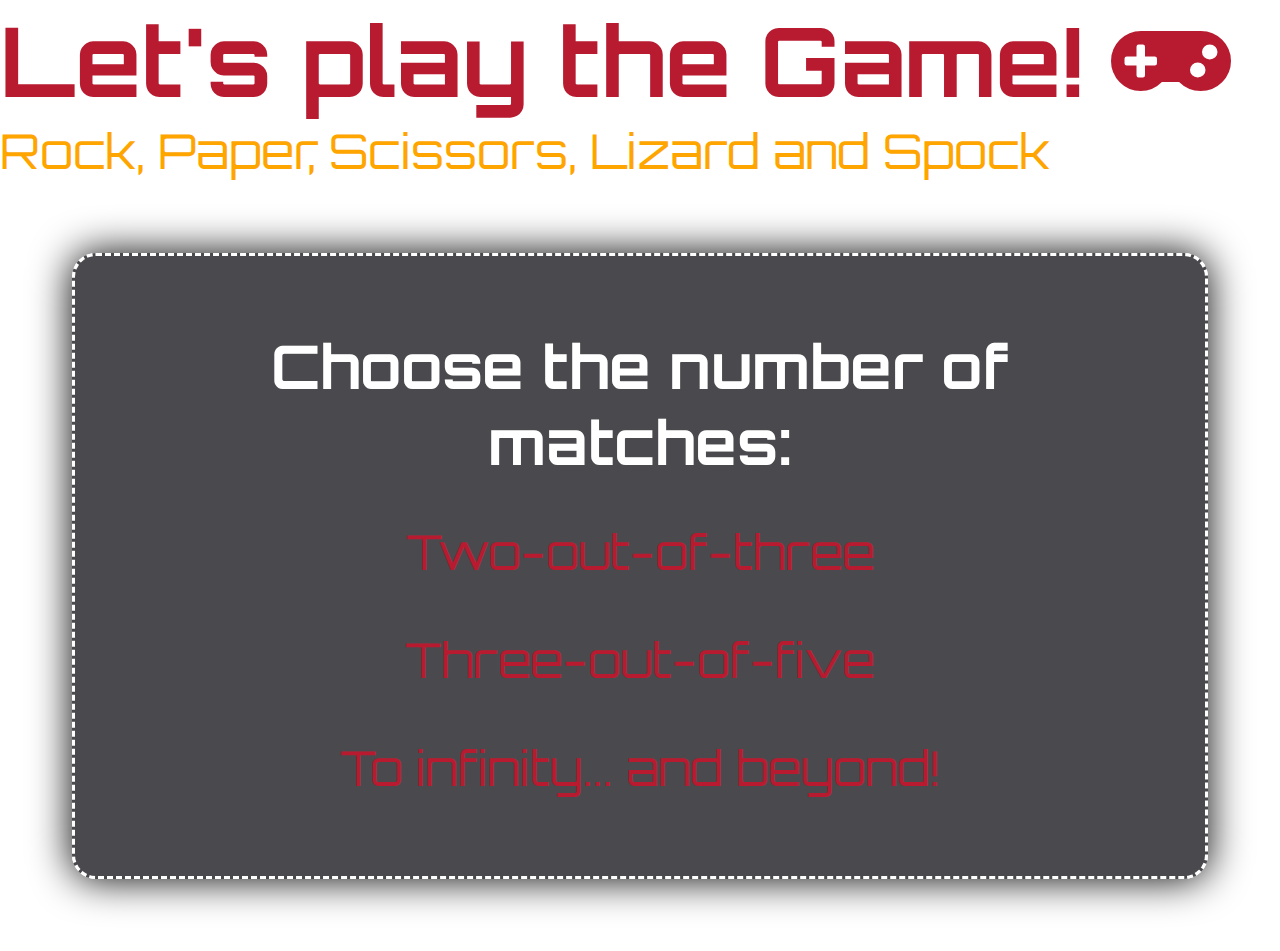
<file: index.html>
<!DOCTYPE html>
<html lang="en">
  <head>
    <meta charset="utf-8">
    <meta name="viewport" content="width=device-width">
    <title>Rock, Paper, Scissors, Lizard, Spock Game</title>
    <link href="WebsiteStructure/./CSS/index.css" rel="stylesheet" type="text/css"/>
    <link rel="stylesheet" href="https://cdnjs.cloudflare.com/ajax/libs/font-awesome/5.11.2/css/all.css">
    <style>
    @import url('https://fonts.googleapis.com/css2?family=Orbitron&display=swap');
    </style>
  </head>
  
  <body>
    <div class="title">
      <!--Let's play the game-->
      <h1>Let's play the Game! <i class="fas fa-gamepad"></i></h1>
      <!--Rock, Paper, Scissors, Lizard and Spock-->
      <p>Rock, Paper, Scissors, Lizard and Spock</p>
    </div>

    <!--Number of maches-->
    <div class="p-choose">
      <div class="choose">
        <h1>Choose the number of matches:</h1>
        <a href="WebsiteStructure/./HTML/Game.html" id="three"><i class="fas fa-caret-right"></i> Two-out-of-three <i class="fas fa-caret-left"></i></a>
        <a href="WebsiteStructure/./HTML/Game.html" id="five"><i class="fas fa-caret-right"></i> Three-out-of-five <i class="fas fa-caret-left"></i></a>
        <a href="WebsiteStructure/./HTML/Game.html" id="infinity"><i class="fas fa-caret-right"></i> To infinity... and beyond! <i class="fas fa-caret-left"></i></a>
      </div>
    </div>


    <script src="WebsiteStructure/JS/Game.js"></script>
  </body>
</html>
</file>
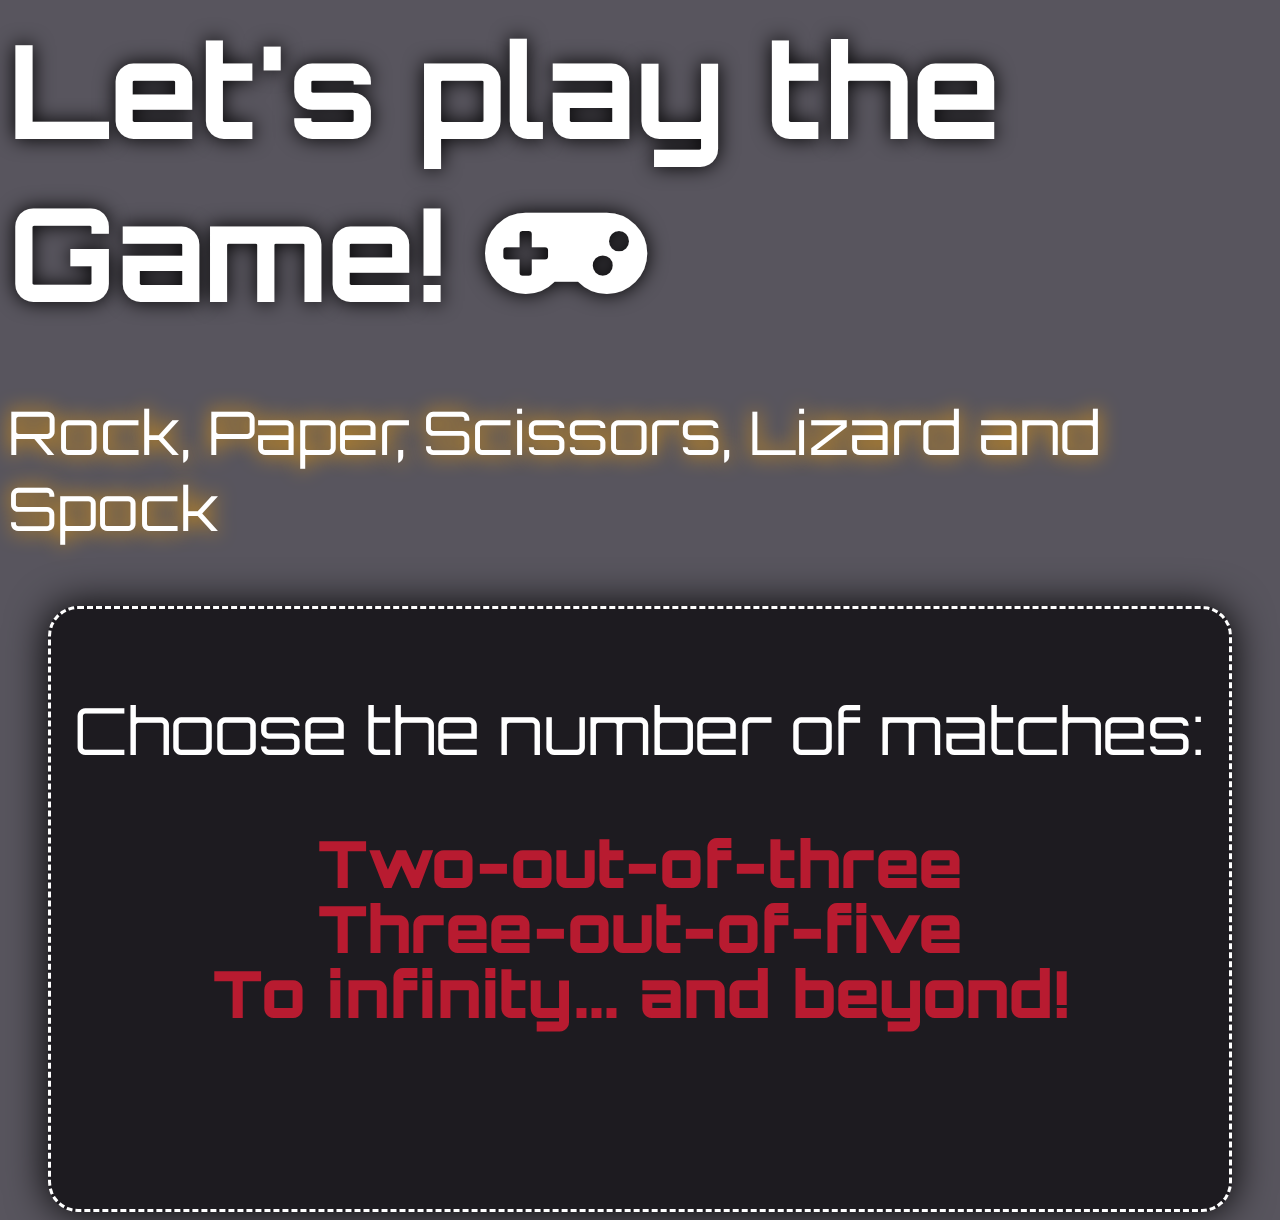
<file: HTML/index.html>
<!DOCTYPE html>
<html>
  <head>
    <meta charset="utf-8">
    <meta name="viewport" content="width=device-width">
    <title>Rock, Paper, Scissors, Lizard, Spock Game</title>
    <link href="../CSS/index.css" rel="stylesheet" type="text/css" />
    <link rel="stylesheet" href="https://cdnjs.cloudflare.com/ajax/libs/font-awesome/5.11.2/css/all.css">
    <style>
    @import url('https://fonts.googleapis.com/css2?family=Russo+One&display=swap');
    @import url('https://fonts.googleapis.com/css2?family=Orbitron&display=swap');
    </style>
  </head>
  
  </style>
  <body>
    <!--Let's play the game-->
    <div class="style-let">Let's play the Game! <i class="fas fa-gamepad"></i></div>
    <!--Rock, Paper, Scissors, Lizard and Spock-->
    <p class="style-rps">Rock, Paper, Scissors, Lizard and Spock</p>
    <!--Number of maches-->
    <div class="style-choose">
        <div class="style-matches">Choose the number of matches:</div>
        <i class="fas fa-caret-right set"><a href="Game.html" class="option" id="three"> Two-out-of-three </a><i class="fas fa-caret-left"></i></i><br>
        <i class="fas fa-caret-right set"><a href="Game.html" class="option" id="five"> Three-out-of-five </a><i class="fas fa-caret-left"></i></i><br>
        <i class="fas fa-caret-right set"><a href="Game.html" class="option" id="infinity"> To infinity... and beyond! </a><i class="fas fa-caret-left"></i></i>
    </div>

    <script src="../JS/Game.js"></script>
  </body>
</html>
</file>
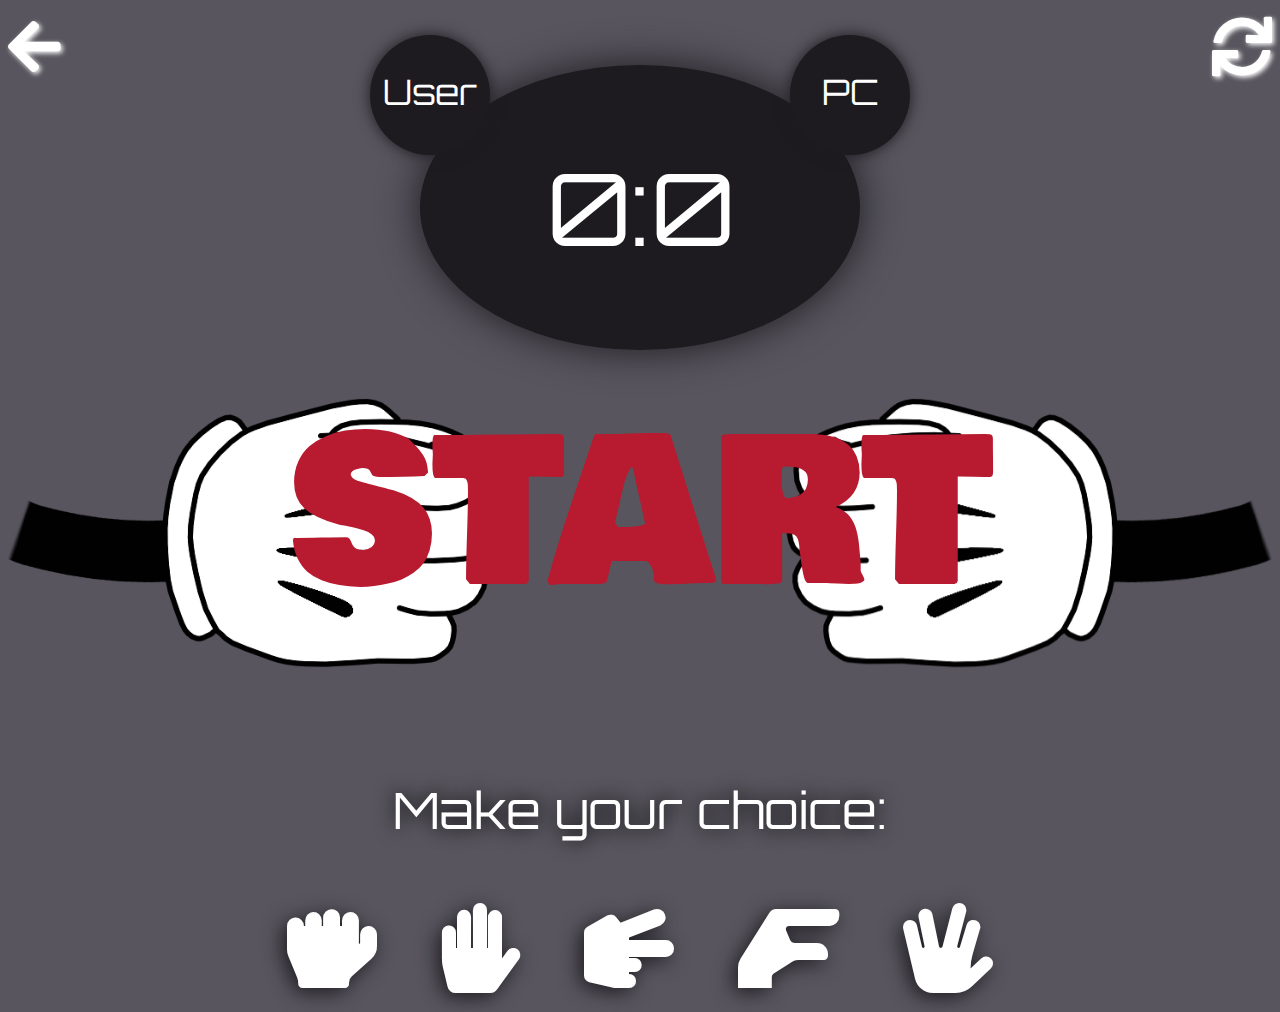
<file: HTML/Game.html>
<!DOCTYPE html>
<html>
  <head>
    <meta charset="utf-8">
    <meta name="viewport" content="width=device-width">
    <title>Rock, Paper, Scissors, Lizard, Spock Game</title>
    <link href="../CSS/index.css" rel="stylesheet" type="text/css" />
    <link rel="stylesheet" href="https://cdnjs.cloudflare.com/ajax/libs/font-awesome/5.11.2/css/all.css">
    <style>
    @import url('https://fonts.googleapis.com/css2?family=Russo+One&display=swap');
    @import url('https://fonts.googleapis.com/css2?family=Orbitron&display=swap');
    @import url('https://fonts.googleapis.com/css2?family=Bowlby+One+SC&display=swap');
    </style>
  </head>
  
  </style>
  <body>
    <!--Home-->
    <a href="index.html" class="home"><i class="fas fa-arrow-left"></i></a>
    <!--Restart-->
    <a href="../HTML/Game.html" class="restart"><i class="fas fa-sync"></i></a>
    <!--Score board-->
    <div class="board">
      <div id="pc_point" class="s-name"><p class="p-name">PC</p></div>
      <div id="user_point" class="s-name"><p class="p-name">User</p></div>
      <span id="user-0">0</span>:<span id="pc-0">0</span>
    </div>
    <!--Hands-->
    <div class="center-hands">
      <img class="user-hand" src="../Hands/Rock.png" alt="">
      <img class="pc-hand" src="../Hands/Rock.png" alt="">
    </div>
    <!--Make your choice:-->
    <div class="choices">
      <div class="result"><p class="style-phrase">Make your choice:</p></div>
      <i id="Rock" class="fas fa-hand-rock c"></i>
      <i id="Paper" class="fas fa-hand-paper c"></i>
      <i id="Scissors" class="fas fa-hand-scissors c"></i>
      <i id="Lizard" class="fas fa-hand-lizard c"></i>
      <i id="Spock" class="fas fa-hand-spock c"></i>
    </div>

    <div class="position"><p class="style-lw">START</p></div>

    <script src="../JS/Game.js"></script>
  </body>
</html>
</file>
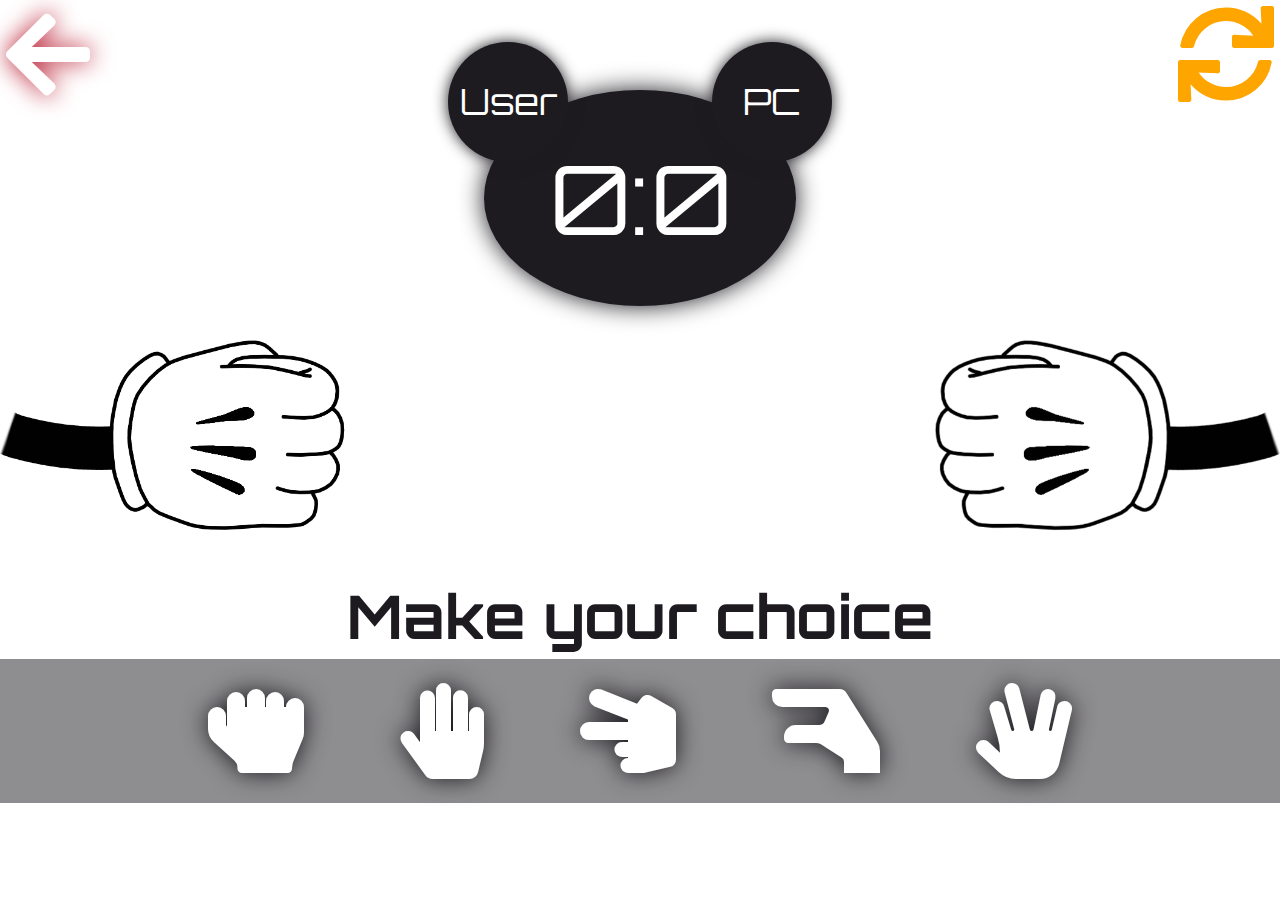
<file: WebsiteStructure/HTML/Game.html>
<!DOCTYPE html>
<html lang="en">
  <head>
    <meta charset="utf-8">
    <meta name="viewport" content="width=device-width">
    <title>Rock, Paper, Scissors, Lizard, Spock Game</title>
    <link href="../CSS/index.css" rel="stylesheet" type="text/css" />
    <link rel="stylesheet" href="https://cdnjs.cloudflare.com/ajax/libs/font-awesome/5.11.2/css/all.css">
    <style>
    @import url('https://fonts.googleapis.com/css2?family=Orbitron&display=swap');
    @import url('https://fonts.googleapis.com/css2?family=Bowlby+One+SC&display=swap');
    </style>
  </head>

  <body>
    <!--Home-->
    <a href="../../index.html" class="home"><i class="fas fa-arrow-left"></i></a>
    
    <!--Restart-->
    <a href="Game.html" class="restart"><i class="fas fa-sync"></i></a>

    <!--Score board-->
    <div class="board">
      <div id="pc_point"><p>PC</p></div>
      <div id="user_point"><p>User</p></div>
      <span id="user-0">0</span>:<span id="pc-0">0</span>
    </div>

    <!--Hands-->
    <div class="center-hands">
      <!--YOU LOSE & YOU WIN-->
      <p id="lw" class="style-lw"></p>
      <img class="user-hand" src="../HandsPictures/Rock.png" alt="">
      <img class="pc-hand" src="../HandsPictures/Rock.png" alt="">
    </div>

    <!--Phrase-->
    <p id="phrase" class="style-phrase">Make your choice</p>

    <!--Choices-->
    <div class="choices">
        <i id="Rock" class="fas fa-hand-rock c"></i>
        <i id="Paper" class="fas fa-hand-paper c"></i>
        <i id="Scissors" class="fas fa-hand-scissors c"></i>
        <i id="Lizard" class="fas fa-hand-lizard c"></i>
        <i id="Spock" class="fas fa-hand-spock c"></i>
    </div>

    <script src="../JS/Game.js"></script>
  </body>
</html>
</file>
<file: WebsiteStructure/CSS/index.css>
body{background-image: url(https://wallpaperaccess.com/full/857915.jpg); background-size: cover; background-position: center;}
*{text-decoration: none; font-family:'Orbitron', sans-serif; color:white; box-sizing: border-box; border: none; margin: 0; padding: 0; font-size: x-large;}

/*Let's play the game*/
.title h1, i{font-size: 4rem; color: rgba(184, 27, 48);}
/*Rock, Paper, Scissors, Lizard and Spock*/
.title p{font-size: 2rem; color: orange;}

/*Number of maches*/
.p-choose{display: flex; justify-content: center;}
.choose{padding: 3rem; margin: 3rem; width: 100%; height: 100%; border-radius: 1rem; border: dashed; box-shadow: 0 0 40px black; text-align: center; background-color: rgba(29, 27, 32, 0.8);}
.choose h1{font-size: 2.5rem; padding-bottom: 1.5rem 0;}
.choose a{font-size: 2rem; color:rgba(184, 27, 48); width: 100%; display: inline-table; transition: all .2s;}
.choose a:hover{font-size: 2.5rem; color: white; text-shadow: 0 0.5rem 1rem rgba(255, 0, 0, 0.7);}
.choose a i{opacity: 0; padding: 0.25rem; color: orange; text-shadow: 0 0.5rem 1rem rgba(255, 0, 0, 0.7);}
.choose a:hover i{opacity: 1;}

/*Home*/
.home i{position: relative; font-size: 4rem; color: rgba(184, 27, 48); text-shadow: 0 0 1rem white; transition:all 0.5s; padding: 0.5%; z-index: 4;}
.home i:hover{text-shadow: 0 0 1rem rgba(184, 27, 48); color:white;}

/*Restart*/
.restart i{position:relative; float: right; font-size: 4rem; color:orange; text-shadow: 0 0 1rem white; transition:all 0.5s; padding: 0.5%; z-index: 4;}
.restart i:hover{text-shadow: 0 0 1rem orange; color: white;}

/*Score board*/
.board{box-shadow: 0 0 1rem rgb(29, 27, 32); border-radius: 50%; background-color: rgb(29, 27, 32); width: fit-content; min-width: 13rem; margin: auto; position: relative; text-align: center; padding: 2rem; margin-top:-1.5%; font-size: 4rem;}
.board div p{font-size: 1.5rem; display: flex; height: 100%; justify-content: center; align-items: center;}
.board div{background-color:rgb(29, 27, 32); box-shadow:0 0 15px rgb(29, 27, 32); border-radius: 50%; width: 5rem; height: 5rem;}
#pc_point{position: absolute; top:-2rem; right: -1.5rem;}
#user_point{position: absolute; top:-2rem; left: -1.5rem;}
.board span{font-size: 4rem;}

/*Hands*/
.user-hand{width: 35%; margin-right: auto;}
.pc-hand{width: 35%; margin-left: auto; transform:rotateY(180deg);}
.center-hands{width: 100%; display: flex; position: relative; justify-content: center;}

/*Phrase*/
.style-phrase{font-size: 2.5rem; position: relative; width: 100%; font-weight: bolder; text-align: center; color: rgb(29, 27, 32); background-color: rgba(255, 255, 255, 0.5); padding: 5px 0px; display: block;}

/*Choices*/
.choices{position: relative; z-index: 3; left: 0; right: 0; display: flex; justify-content: center; background-color: rgba(29, 27, 32, 0.5);}
.c{color: white; text-shadow: 0 0 1rem rgb(29, 27, 32); font-size: 4rem; transition: all 0.5s; cursor: pointer; padding: 1rem 2rem;}
.c:hover{color:rgb(29, 27, 32); text-shadow: 0 0 1rem white;}

/*YOU LOSE & YOU WIN*/
.style-lw{font-family: 'Bowlby One SC', cursive; z-index: 2; font-size: 8rem; display: flex; position: absolute; margin: auto; top:0; right: 0; left: 0; bottom: 0; justify-content: center; align-items: center;}

/*320px — 480px: Mobile devices*/
@media (min-width:320px) and (max-width:480px){
  *{font-size: xx-small;}
  .choose{padding: 1rem; margin: 1rem;}
  .choose a{font-size: 1.5rem;}
  .choose a:hover{font-size: 2rem;}
  .c{padding: 0.5rem 1rem;}
  .user-hand{width: 45%;}
  .pc-hand{width: 45%;}
}
/*481px — 768px: iPads, Tablets*/
@media (min-width:481px) and (max-width:768px){
  *{font-size: xx-small;}
  .user-hand{width: 45%;}
  .pc-hand{width: 45%;}
}
/*769px — 1024px: Small screens, laptops*/
@media (min-width:769px) and (max-width:1024px){
  *{font-size: small;}
}
/*1025px — 1200px: Desktops, large screens*/
@media (min-width:1025px) and (max-width:1200px){
  *{font-size: small;}
}

/*User's hand movement*/
@keyframes shakeUser {
  0%{transform:translateY(0px);}
  15%{transform:translateY(-50px);}
  25%{transform:translateY(0px);}
  35%{transform:translateY(-50px);}
  50%{transform:translateY(0px);}
  65%{transform:translateY(-50px);}
  75%{transform:translateY(0px);}
  85%{transform:translateY(-50px);}
  100%{transform:translateY(0px);}
}
/*PC's hand movement*/
@keyframes shakePC {
  0%{transform:rotateY(180deg) translateY(0px);}
  15%{transform:rotateY(180deg) translateY(-50px);}
  25%{transform:rotateY(180deg) translateY(0px);}
  35%{transform:rotateY(180deg) translateY(-50px);}
  50%{transform:rotateY(180deg) translateY(0px);}
  65%{transform:rotateY(180deg) translateY(-50px);}
  75%{transform:rotateY(180deg) translateY(0px);}
  85%{transform:rotateY(180deg) translateY(-50px);}
  100%{transform:rotateY(180deg) translateY(0px);}
}
</file>
<file: CSS/index.css>
body{font-family:'Orbitron', sans-serif; background-color:rgb(88, 85, 94); color:white;}
*{text-decoration:none; font-family:'Orbitron', sans-serif;}

/*Let's play the game*/
.style-let{font-weight:bold; font-size: 130px; text-shadow:0 0 20px black;}

/*Rock, Paper, Scissors, Lizard and Spock*/
.style-rps{font-size:60px; text-shadow:0 0 20px orange;}

/*Number of maches*/
.style-choose{padding: 20px; margin:auto; width:90%; height: 35em; border-radius:30px; border:dashed rgb(255, 255, 255); box-shadow:0 0 40px black; text-align:center; background-color:rgb(29, 27, 32);}
.style-matches{font-size:65px; padding: 60px 0;}
.option{font-size:65px; color:rgba(184, 27, 48); transition: all .2s;}
.option:hover{font-size:75px; color:white;}
.set{color:rgba(255, 255, 0, 0);}
.set:hover{color:orange; font-size:75px; text-shadow:0px 10px 8px rgba(184, 27, 48);}

/*Home*/
.home{position: relative; font-size: 60px; color:white; text-shadow:2px 2px 5px white; transition:all 0.2s;}
.home:hover{text-shadow: 0 0 30px rgb(29, 27, 32); color:white;}

/*Restart*/
.restart{position:relative; float: right; font-size: 60px; color:white; text-shadow:2px 2px 5px white; transition:all 0.2s;}
.restart:hover{text-shadow: 0 0 30px rgb(29, 27, 32); color:white;}

/*Score board*/
.board{box-shadow:0 0 40px rgb(29, 27, 32); border-radius:50%; background-color:rgb(29, 27, 32); width:280px; margin:auto; position: relative; font-size: 100px; text-align: center; padding: 80px; margin-top:-1.5%;}
.s-name{background-color:rgb(29, 27, 32); box-shadow:0 0 15px rgb(29, 27, 32); border-radius:50%; font-size: 35px; width: 120px; height: 120px;}
#pc_point{position: absolute; top:-30px; right: -50px;}
#user_point{position: absolute; top:-30px; left: -50px;}
.p-name{justify-content: center; align-items: center;}

/*Hands*/
.pc-hand{width:50%; transform:rotateY(180deg);}
.user-hand{width:50%;}
.center-hands{width:100%; display:flex; justify-content: center;}

.style-lw{font-family: 'Bowlby One SC', cursive; padding-top: 10%; color: rgba(184, 27, 48); font-size: 200px; position: absolute; display: flex; justify-content: center; align-items: center; top: 0; right: 0; left: 0; bottom: 0;}

/*Make your choice:*/
.choices{width:100%; position:relative; font-size:90px; text-align:center;}
.style-phrase{font-size:50px; color:white; text-shadow:0 0 20px black;}
.c{padding: 0 20px; text-shadow:4px 4px 20px rgb(29, 27, 32); transition:all 0.5s; transform:rotateY(180deg); cursor: pointer;}
.c:hover{color:rgb(29, 27, 32); text-shadow:4px 4px 20px white;}

/*User's hand movement*/
@keyframes shakeUser {
  0%{transform:translateY(0px);}
  15%{transform:translateY(-50px);}
  25%{transform:translateY(0px);}
  35%{transform:translateY(-50px);}
  50%{transform:translateY(0px);}
  65%{transform:translateY(-50px);}
  75%{transform:translateY(0px);}
  85%{transform:translateY(-50px);}
  100%{transform:translateY(0px);}
}
/*PC's hand movement*/
@keyframes shakePC {
  0%{transform:rotateY(180deg) translateY(0px);}
  15%{transform:rotateY(180deg) translateY(-50px);}
  25%{transform:rotateY(180deg) translateY(0px);}
  35%{transform:rotateY(180deg) translateY(-50px);}
  50%{transform:rotateY(180deg) translateY(0px);}
  65%{transform:rotateY(180deg) translateY(-50px);}
  75%{transform:rotateY(180deg) translateY(0px);}
  85%{transform:rotateY(180deg) translateY(-50px);}
  100%{transform:rotateY(180deg) translateY(0px);}
}

/*320px — 480px: Mobile devices*/
@media (min-width:320px) and (max-width:480px){
  /*Let's play the game*/
  .style-let{font-size: 40px;}
  /*Rock, Paper, Scissors, Lizard and Spock*/
  .style-rps{font-size: 15px;}
  /*Number of maches*/
  .style-choose{height: 10em; width: 80%;}
  .style-matches{font-size: 15px; padding: 10px 0;}
  .set:hover{font-size: 15px;}
  .option{font-size: 12px;}
  .option:hover{font-size: 15px;}
  /*Home*/
  .home{font-size: 30px;}
  /*Restart*/
  .restart{font-size: 30px;}
  /*Score board*/
  .board{width:120px; font-size: 50px; padding: 40px;}
  .s-name{font-size: 15px; width: 60px; height: 60px;}
  #pc_point{top:-25px; right: -20px;}
  #user_point{top:-25px; left: -20px;}
  /*Make your choice:*/
  .choices{font-size:40px;}
  .style-phrase{font-size:25px;}
  .c{padding: 0 5px;}
}
/*481px — 768px: iPads, Tablets*/
@media (min-width:481px) and (max-width:768px){
  /*Let's play the game*/
  .style-let{font-size: 50px;}
  /*Rock, Paper, Scissors, Lizard and Spock*/
  .style-rps{font-size: 20px;}
  /*Number of maches*/
  .style-choose{height: 15em;}
  .style-matches{font-size: 30px; padding: 20px 0;}
  .set:hover{font-size: 30px;}
  .option{font-size: 27px;}
  .option:hover{font-size: 30px;} 
  /*Home*/
  .home{font-size: 40px;}
  /*Restart*/
  .restart{font-size: 40px;}
  /*Score board*/
  .board{width:170px; font-size: 70px; padding: 60px;}
  .s-name{font-size:30px; width: 100px; height: 100px;}
  #pc_point{top:-35px; right: -40px;}
  #user_point{top:-35px; left: -40px;}
  /*Make your choice:*/
  .choices{font-size:50px;}
  .style-phrase{font-size:30px;}
  .c{padding: 0 15px;}
}
/*769px — 1024px: Small screens, laptops*/
@media (min-width:769px) and (max-width:1024px){
  /*Let's play the game*/
  .style-let{font-size: 75px;}
  /*Rock, Paper, Scissors, Lizard and Spock*/
  .style-rps{font-size: 30px;}
  /*Number of maches*/
  .style-choose{height: 20em;}
  .style-matches{font-size: 45px; padding: 30px 0;}
  .set:hover{font-size: 45px;}
  .option{font-size: 40px;}
  .option:hover{font-size: 45px;} 
  /*Make your choice:*/
  .choices{font-size:95px;}
  .c{padding: 0 15px;}
}
/*1025px — 1200px: Desktops, large screens*/
@media (min-width:1025px) and (max-width:1200px){
  /*Let's play the game*/
  .style-let{font-size: 90px;}
  /*Rock, Paper, Scissors, Lizard and Spock*/
  .style-rps{font-size: 40px;}
  /*Number of maches*/
  .style-choose{height: 25em;}
  .style-matches{font-size: 60px; padding: 30px 0;}
  .set:hover{font-size: 60px;}
  .option{font-size: 50px;}
  .option:hover{font-size: 60px;} 
}
</file>
